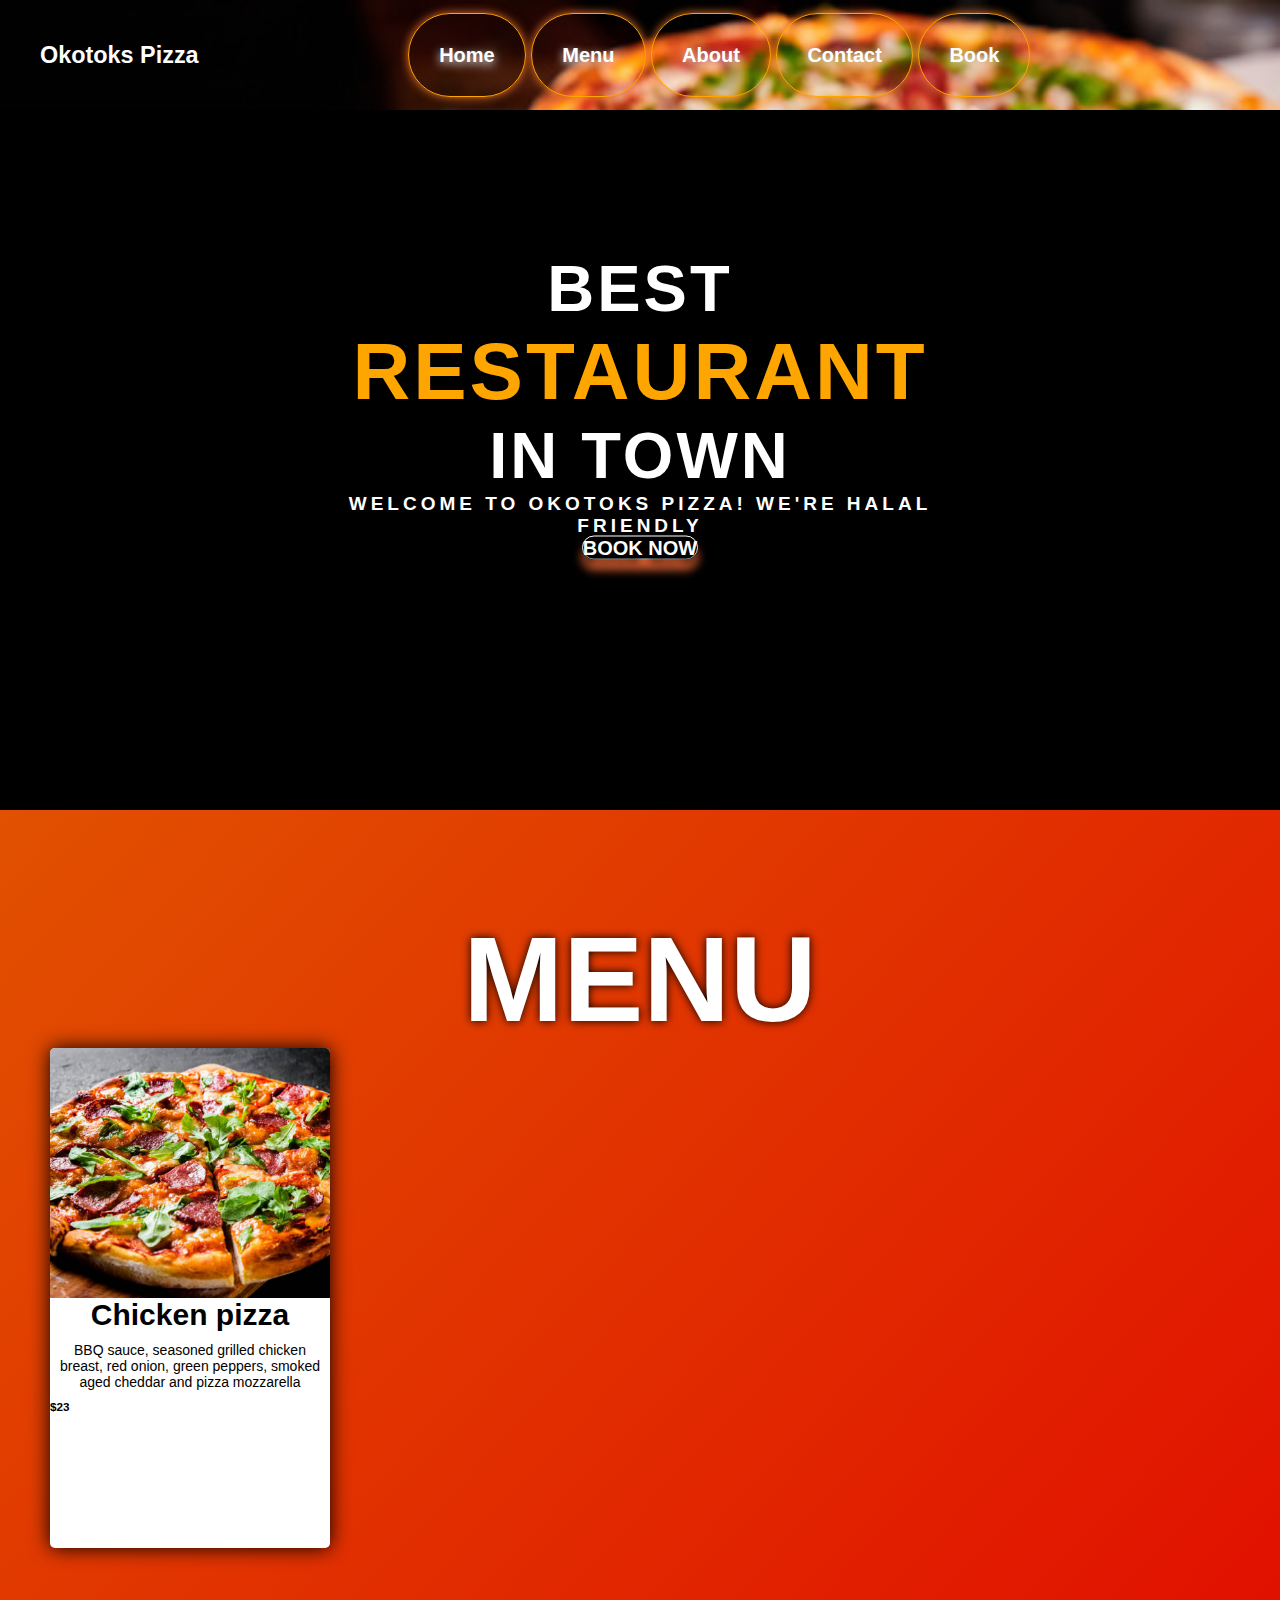
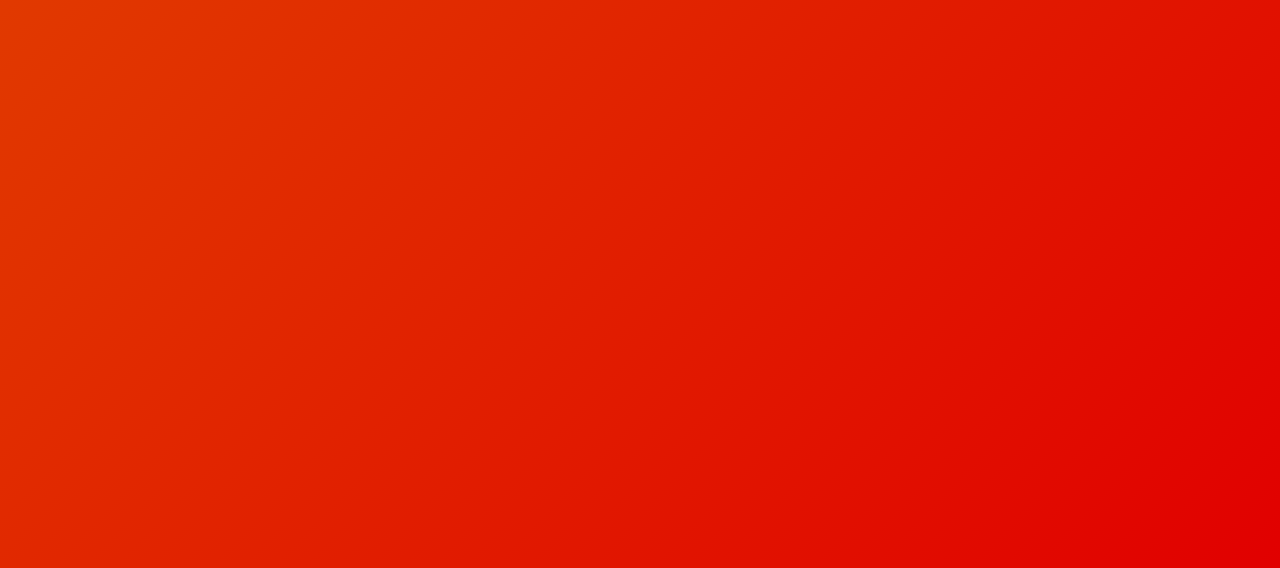
<file: index.html>
<!DOCTYPE html>
<html lang="en">
<head>
    <meta charset="UTF-8">
<meta name="viewport" content="width=device-width,  initial scale=1.0"
title="Pizza" >


<meta name="og:type" content="website">
<meta name="og:url" content="https://Okotokspizza.ml">
<meta name="og:title" content="Halal Okotoks Pizza">
<meta name="description" Content="My pizza website! Amazing pizza and Halal friendly!">
<meta name="og:image" content="Chef2.jpeg">



<meta name="author"content="Hani Abdulle">
<meta name="keywords" content="Pizza, Fries, Halal pizza, Wings, Contact info, Beverages">
</link rel="Shortcut icon" href="icon.peg" type="image/png">
<link rel="stylesheet" href="style.css">
</head>

<body>

<section class= "header">
   <nav class="navbar"> 
    <div class="navbar-box">
        <h3 class="Heading-tertiary">Okotoks Pizza</h3>
</div>


<ul class="navbar-list">
    <li class="navbar-items">
        <a href="a" class="navbar-link">Home</a>

 </li>
 
   <li class="navbar-items">
    <a href="a" class="navbar-link">Menu</a>

 </li> 

 <li class="navbar-items">
      <a href="a" class="navbar-link">About</a>

     </li>

     <li class="navbar-items">
<a href="a" class="navbar-link">Contact</a>
        </li>
   
        <li class="navbar-items">
    <a href="a" class="navbar-link">Book</a>
        </li>
 </ul>

 <div class="Toggle">
     <div class="line1"></div>
     <div class="line2"></div>
     <div class="line3"></div>
   
    </div>
</nav>
    <div class="Header-box">
    <h1 class="Heading-primary"> 

   Best <br> <span id="Restaurent"> Restaurant</span><br> in town
        </h1>
        <p class="lead"> WELCOME TO OKOTOKS PIZZA! WE'RE HALAL FRIENDLY</p>
        <a href="#" class="Book-now">Book now</a>

    </div>
</section>
   
<section class="Menu">
        <div class="container">
        <div class="Menu-heading">Menu</div>
        <div class="Menu-grid">
            <div class="menu-hold">
                <div class="Menu-container">
                  <div class="Menu-img">

                      &nbsp;
                  </div>
                <h1 class="Menu-title"> Chicken pizza</h1>
            
                <p class="Menu-p"> BBQ sauce, seasoned grilled chicken breast, red onion, green peppers, smoked aged cheddar and pizza mozzarella </p>
                
                <h3 class="Price">$23</h3>

            </div>
        </div>



    </section>







    
        

  




     
     
    









</body>
</html>
</section>
</main>
<footer>
    
</main>
</footer>
</file>
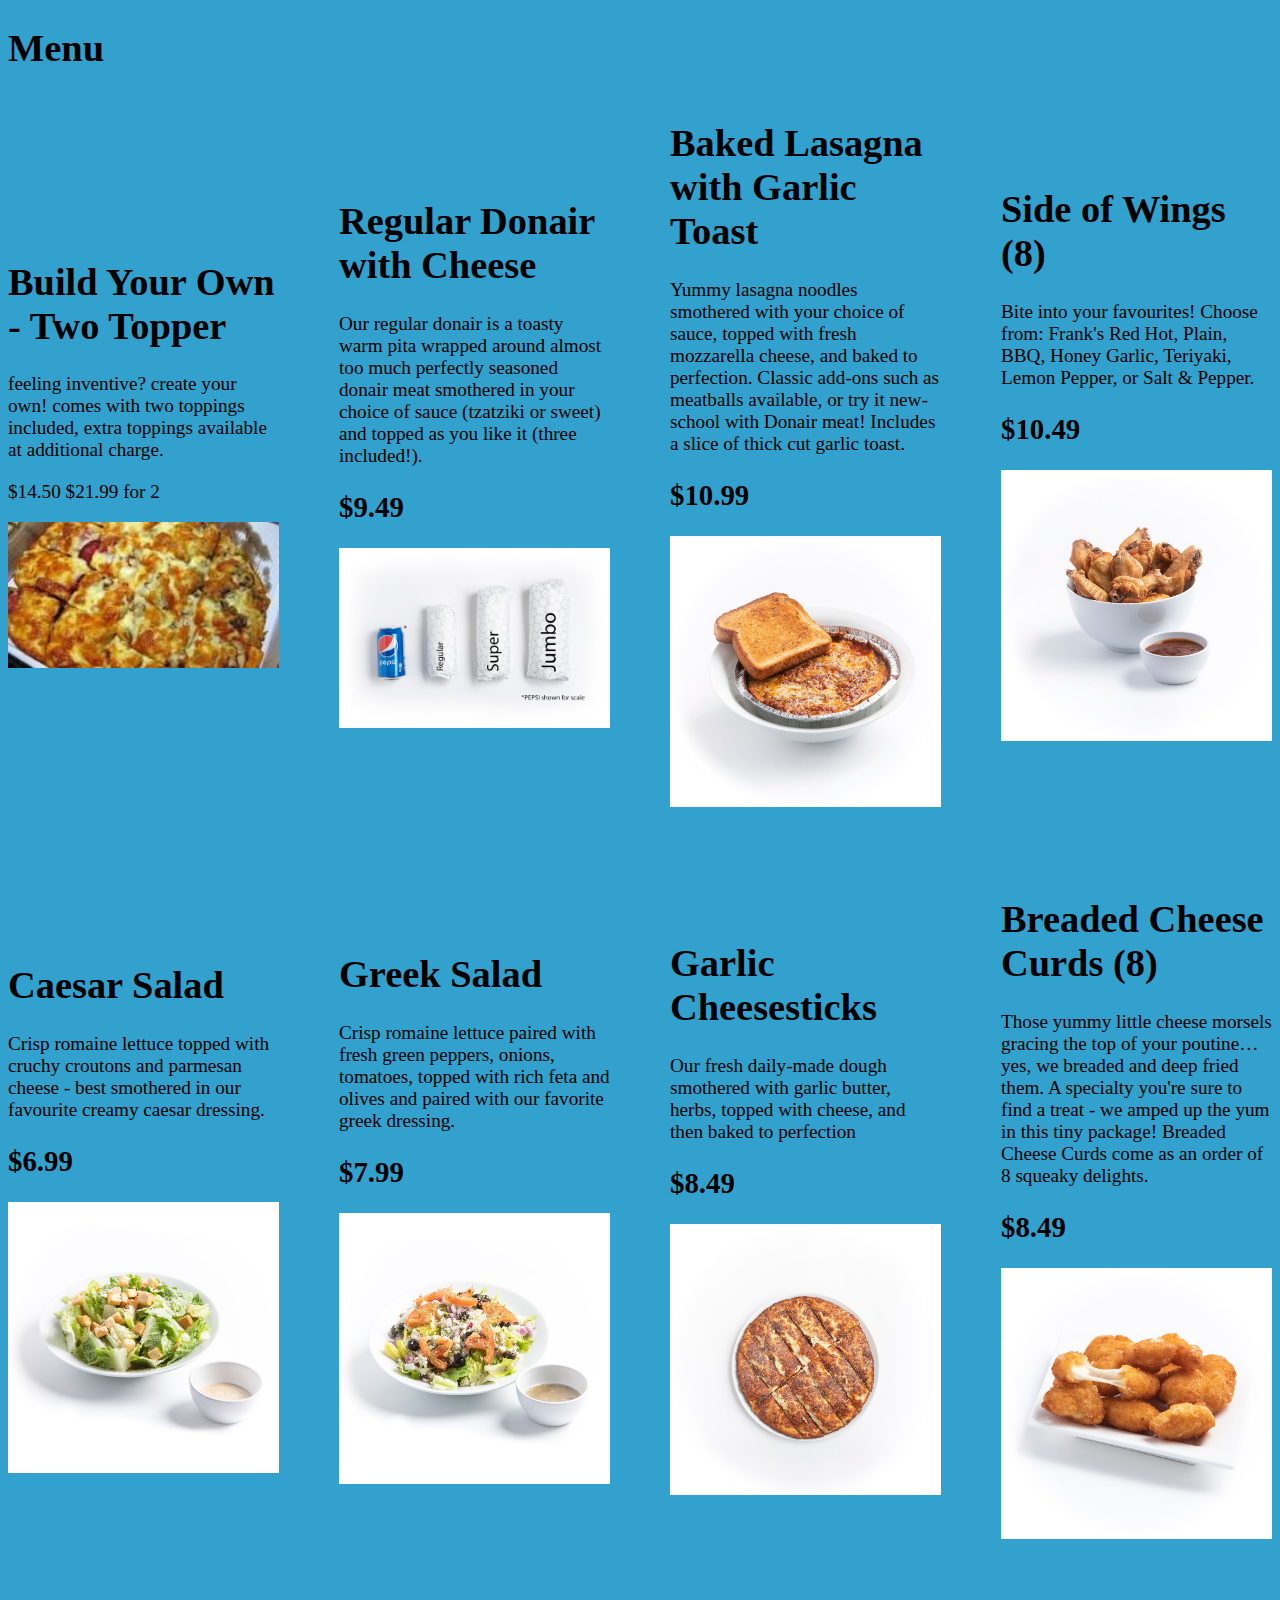
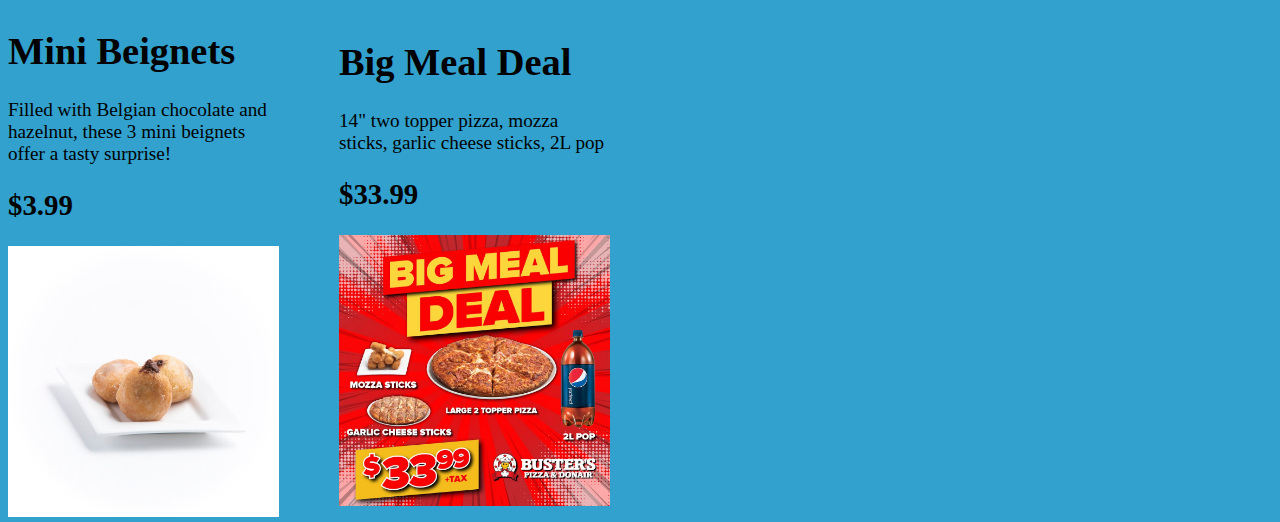
<file: Menu.html>
<!DOCTYPE html>
 <html lang="en">
 <head>
     <meta charset="UTF-8">
     <meta http-equiv="X-UA-Compatible" content="IE=edge">
     <meta name="viewport" content="width=device-width, initial-scale=1.0">
     <title>Document</title>
     <link rel="stylesheet" href="styles.css">
     
 </head>
 <Header class="Header-1">
     <h1> Menu </h1>
 </Header>
 <body>
        <main class="grid-container">
    
         <article class="Build.own">
         <h1> Build Your Own - Two Topper </h1>
         <p> feeling inventive? create your own! comes with two toppings included, extra toppings available at additional charge.</p>
         <p> $14.50
            $21.99 for 2 </p>
            <img src="Pizzamenu.jpeg" alt="Donair pizza">
            
</article>

<article class="Donair-combo">
    <h1>Regular Donair with Cheese </h1>
    <p>Our regular donair is a toasty warm pita wrapped around almost too much perfectly seasoned donair meat smothered in your choice of sauce (tzatziki or sweet) and topped as you like it (three included!).</p>
     <h2>$9.49</h2>
     <img src="Donair.jpg" alt=" Regular,super and jumbo size donairs with a can of pepsi">
</article>

<article class="Pasta-combo">
    <h1> Baked Lasagna with Garlic Toast</h1>
    <p>Yummy lasagna noodles smothered with your choice of sauce, topped with fresh mozzarella cheese, and baked to perfection. Classic add-ons such as meatballs available, or try it new-school with Donair meat! Includes a slice of thick cut garlic toast.</p>
    <h2> $10.99</h2>
<img src="Pasta.jpg" alt=" Lasagna and a slice of garlic toast">
</article>

<article class="Wings-side">
    <h1> Side of Wings (8)</h1>
    <p>Bite into your favourites! Choose from: Frank's Red Hot, Plain, BBQ, Honey Garlic, Teriyaki, Lemon Pepper, or Salt & Pepper. </p>
<h2> $10.49 </h2>
<img src="Wings.jpg" alt="Bowl of wings with sauce">

</article>

<article class="Salad-side">
    <h1> Caesar Salad</h1>
    <p> Crisp romaine lettuce topped with cruchy croutons and parmesan cheese - best smothered in our favourite creamy caesar dressing.</p>
    <h2> $6.99</h2>
    <img src="Salad.jpg" alt=" Caesar Salad ">
</article>

<article class="Greek-Salad">
    <h1> Greek Salad</h1>
    <p> Crisp romaine lettuce paired with fresh green peppers, onions, tomatoes, topped with rich feta and olives and paired with our favorite greek dressing. </p>
<h2> $7.99 </h2>
<img src="GreekSalad.jpg" alt="Greek Salad">
</article>

<article class="Cheese-sticks">
    <h1> Garlic Cheesesticks </h1>
    <p> Our fresh daily-made dough smothered with garlic butter, herbs, topped with cheese, and then baked to perfection </p>
    <h2> $8.49 </h2>
    <img src="Cheesesticks.jpg" alt="Cheese sticks covered in garlic butter">
</article>
    <article class="Cheese-curds">
        <h1> Breaded Cheese Curds (8)</h1>
        <p> Those yummy little cheese morsels gracing the top of your poutine… yes, we breaded and deep fried them. A specialty you're sure to find a treat - we amped up the yum in this tiny package! Breaded Cheese Curds come as an order of 8 squeaky delights. </p>
       <h2>  $8.49   </h2>
       <img src="Cheesecurds.jpg" alt=" 8 Cheeese curds">
 </article>

 <article class="Desserts">
     <h1> Mini Beignets </h1>
     <p> Filled with Belgian chocolate and hazelnut, these 3 mini beignets offer a tasty surprise! </p>
     <h2> $3.99 </h2>
     <img src="Dessert.jpg" alt=" 3 beignets on a plate">
</article>
 
<article class="Big Meal Deal">

<h1> Big Meal Deal</h1>
<p> 14" two topper pizza, mozza sticks, garlic cheese sticks, 2L pop</p>
<h2> $33.99 </h2>
<img src="Bigmeal.jpg" alt=" Image of the big meal deal. Two topper pizza, mozza sticks, cheese sticks and 2L pop">

</article>
    </main>
 </body>
 </html>
</file>
<file: style.css>
* {
    margin: 0%;
    padding: 0%;
    box-sizing: border-box;
}

body{ font-family: 'poppons', sans-serif;
    background-color: black;

}



html{
    font-size: 62.5% ;
}

.header{
    height: 90vh;
    position: relative;
}

.navbar{
    height: 110px;
    outline: 2px;
    width: 100%;
    background-color: transparent;
    background-image: url(Backgroundhome.jpg);
    background-size: cover;
    background-size: 100%;
    display: flex;
    justify-content: space-between;
    align-items: center ;
    padding: 0 40px;
    z-index: 10;
    position: fixed;

}

.navbar-box{
    display: flex;
    align-items: center;
    font-size: 2rem;
    color: white;
}

.heading-teritary{
    font-size: 3.5rem
   

}

.navbar-list{
    list-style: none;
    font-size: 2rem;
    

}

.navbar-items{
    display: inline-block ;
    
}

.navbar-link:hover{
    background-color: #da6;
    color: white;
}

.navbar-link:visited,
.navbar-link:Link{
    text-decoration: none;
    color: white;
    padding: 2rem 3.5rem;
    border: 1px salmon;
    box-shadow: 0 0 1rem rgba(236, 118, 40, 5);
    text-shadow: 0 .3rem  1rem ;

}

.navbar-link:visited,
.navbar-link:link{
    text-decoration: none;
    color: white;
    padding: 3rem;
    transition: all 2s ease;
    border:1px solid orange;
    border-radius: 200px;
    box-shadow:0  0. 1rem(236, 118, 40, .5);
    text-shadow: 0 ,3rem 1rem rgb(225,255,255, .5) ;

}

.navbar-link-book:hover{
    background-color: orange;
    color: white;
  


}

.toggle{
    height: 5rem;
    width: 5rem;
    display: none;
}

.toggle div{
    height: 4px;
    width: 100%;
    background-color:white ;
    margin: 1rem;
}
.Header-container{
    width: 100%;
    height: 100%;
    color: white;
    background-size: cover;
    position: absolute;
    bottom: 0;
    right: 0;
}

.Header-box{
    position: absolute;
    top: 50%;
    left: 50%;
    transform: translate(-50%,-50%);
    text-align: center;
    text-transform: uppercase;
    color: white;
}

.Heading-primary{
    font-size: 6.5rem ;
    font-weight: 600;
    letter-spacing: 3px;

}

#Restaurent{
    color: orange;
    font-weight: 800;
    font-size: 8rem;

}

.lead{
    font-size: 1.9rem;
    font-weight:600 ;
    letter-spacing: 4px;

}


.Book-now:visited,
.Book-now:link{
  text-decoration: none;  
  display: inline block;
  color: white;
  font-size: 2rem;
  margin-top: 4rem;
  border: 1px solid white;

  border-radius: 100px;
  transition: all 3s ease;
  box-shadow: 0 1rem 1rem rgba(240, 107, 55, 1);
  text-shadow:0 1rem  1rem rgba(0, 0, 0, 6) ;



}

.Book-now:hover{
    background-color: orange;
    border: 1px solid white;
    box-shadow: 0 0 2rem rgba(240,107,55, .8);
}


.Menu{
    width: 100%;
    padding: 10rem 5rem;
    background-image: linear-gradient(to right bottom, rgba(225,81,0), rgba(225,0,0,5)
    );
  

}

.Menu-heading{
    font-size: 12rem;
    text-align: center;
    text-shadow: 0 0 1rem rgba(0,0,0,9) ;
    text-transform: uppercase;
    color: white;
    font-weight: 800;

}

.Menu-grid{
    display: grid;
    grid-template-rows: repeat(2, 1fr);
    grid-template-columns:repeat( 4, 1fr);
    justify-self: center;
    grid-gap: 2rem;
}

.heading-secondary{
    font-size: 7rem;
    text-transform: uppercase;
    color: white;
    text-align: center;


}

.Menu-img{
    height: 50%;
    width: 100%;
    background-size: cover;
    background-position: left;
    background-image: url(Pizzahomepage.jpg);

}


    
    



.Menu-container{
    width: 100%;
    height: 50rem;
    background-color: white;
    border-radius: 5px;
    overflow: hidden;
    box-shadow: 0 0 2rem rgba(0, 0, 0, 2);
    transition: all .4s ease;


}

.Menu-container:hover{
    box-shadow: 0 0 5rem rgba(0, 0, 0, 4);
    transform: scale(1.07)


}

.Menu-p{
font-size: 1.4rem;
padding: 1rem;
text-align: center;

}

.Menu-title{
    font-size: 3rem;
    text-align: center;

}

.price{
    font-size: 3rem;
    margin-top: 1rem;
    text-align: center;
    color: #da6;
    text-shadow:0 .4rem 2rem rgba(0,0,0,4) ;


}






.h3:active { color:green

 }

 a:link {
    font-weight: bold;
    color:rgb(128, 0, 0);
    }

    a:visited {
        color: rgb(224, 192, 255);
        }

        p:nth-child(1) {
            font-weight: bold;
            }

           
#More-content h2{
color:purple;
} 

#Ingredients h4 + p{
    color: teal;

}
</file>
<file: styles.css>
body,html{
    height: 100vh;
    
}




.grid-container {
    display: grid;
    grid-template-columns: 200px 200px 200px;
    gap: 60px;
   justify-items: center;
    align-items: center;
    grid-template-columns:  repeat(auto-fit, minmax(250px, 1fr));

}
    
img{
width: 100%;
}


@media screen and (min-width: 350px) {
    
    body{
        background-color: sandybrown;
        font-size: smaller;
 }
}



@media screen and (min-width: 700px) {
    
    body{
        background-color: yellowgreen;
        font-size: large;
        
    }
}


@media screen and (min-width: 1100px) {
    
    body{
        background-color: rgb(50, 161, 205);
        font-size: larger;
        grid-template-columns: max-content;
    }
}
</file>
